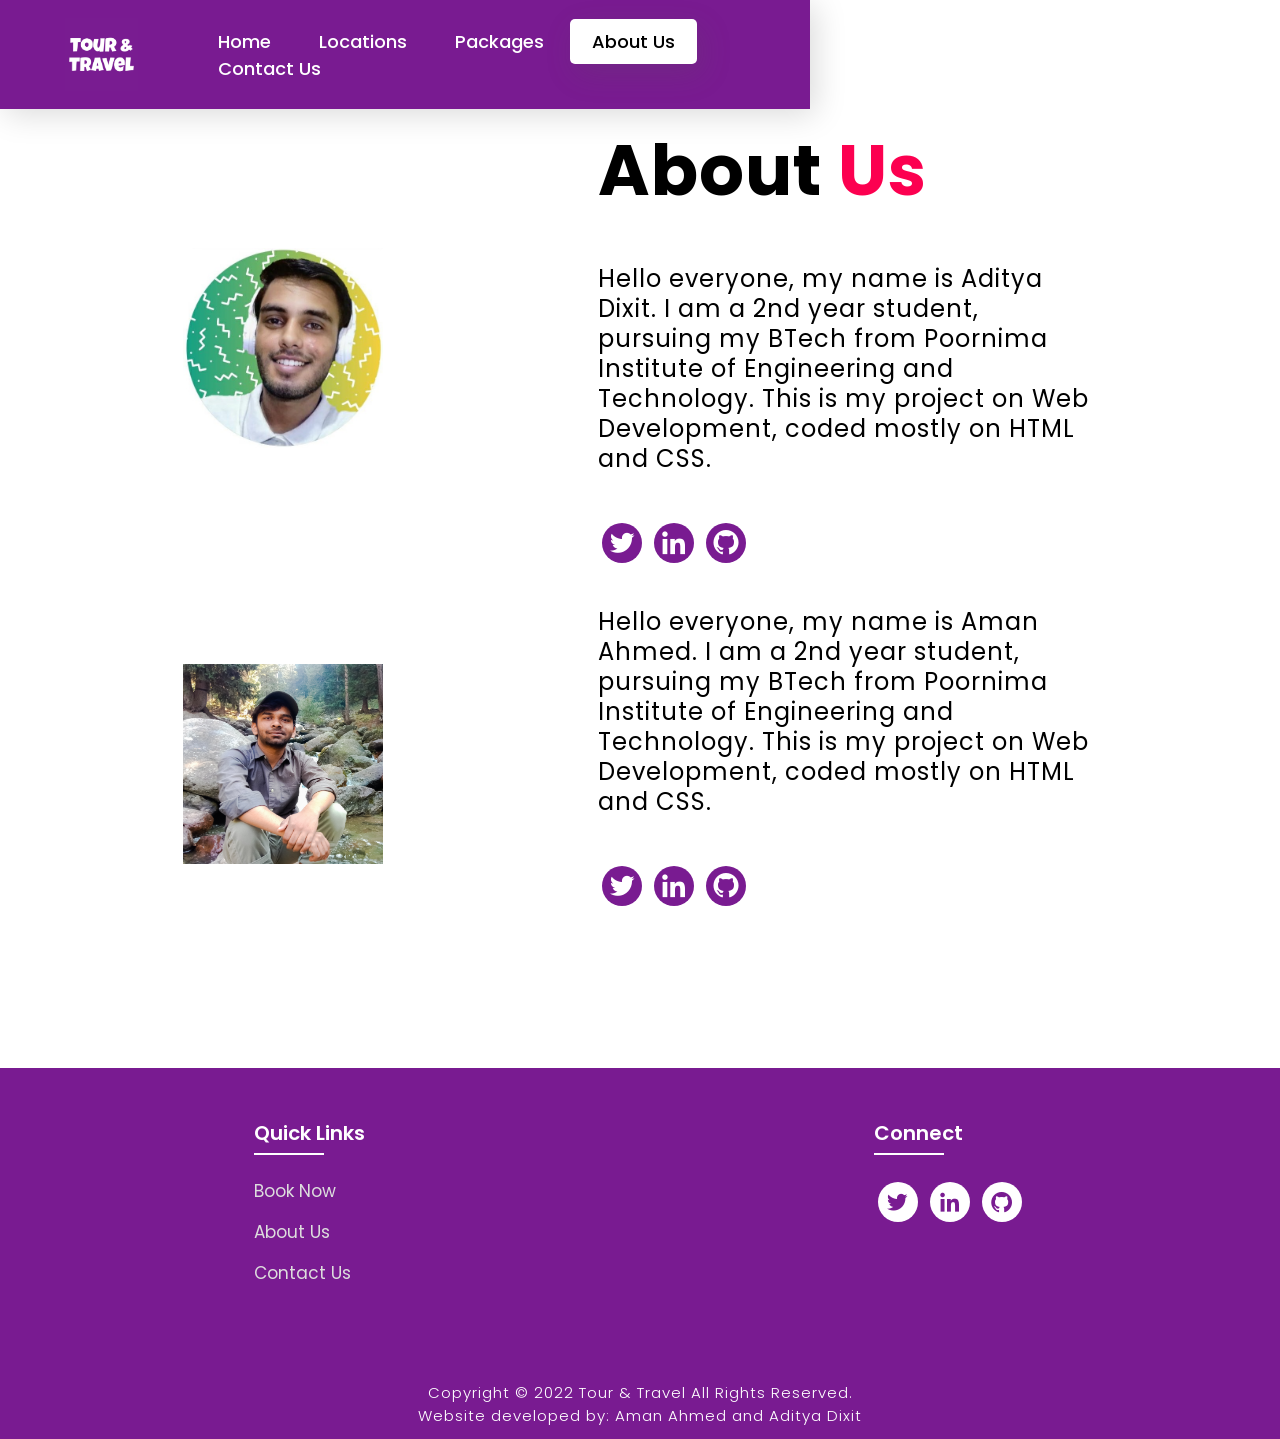
<file: about.html>
<!DOCTYPE html>
<html lang="en">
<head>
    <meta charset="UTF-8">
    <meta http-equiv="X-UA-Compatible" content="IE=edge">
    <meta name="viewport" content="width=device-width, initial-scale=1.0">
    <title>About Us</title>
    <link rel="stylesheet" type="text/css" href="style.css">
    <link rel="preconnect" href="https://fonts.googleapis.com">
    <link rel="preconnect" href="https://fonts.gstatic.com" crossorigin>
    <link href="https://fonts.googleapis.com/css2?family=Paytone+One&family=Poppins:wght@100;200;300;400;500;600;700;800;900&display=swap" rel="stylesheet">
    <link rel="stylesheet"
    href="https://unpkg.com/boxicons@latest/css/boxicons.min.css">
    
</head>
<body class="aboutbody">
        <nav>
            <img src="images/logo2.jpg" class="logo" alt="Logo" title="Tour & Travel">
            
            <ul class="navbar">
                <li>
                    <a href="./index.html">Home</a>
                    <a href="./index.html#locations">Locations</a>
                    <a href="./index.html#package">Packages</a>
                    <a href="./about.html" class="active">About Us</a>
                    <a href="./contact.html">Contact Us</a>
                </li>
            </ul>
        </nav>
        
    <section class="about">
           <div class="main">
            <img src="./images/aditya.jpg" alt="">
            <div class="abt-text">
                <h1>About <span>Us</span></h1>
                <p>Hello everyone, my name is Aditya Dixit. I am a 2nd year student, pursuing my BTech from Poornima Institute of Engineering and Technology. This is my project on Web Development, coded mostly on HTML and CSS.</p>
            

                <div class="connect-section">

                    <div class="social-icons">
                    <a href="https://www.twitter.com/AdityaD86618873" target="_blank"><i class='bx bxl-twitter' ></i></a>
                    <a href="https://www.linkedin.com/in/aditya-dixit-26a12525a/" target="_blank"><i class='bx bxl-linkedin' ></i></a>
                    <a href="https://www.github.com/Magnetrix-Hex" target="_blank"><i class='bx bxl-github'></i></a>
                        
                    </div>

                </div>
            </div>
            

           </div>

           <div class="main">
            <img src="./images/aman.jpg" alt="">
            <div class="abt-text">
               
                <p>Hello everyone, my name is Aman Ahmed. I am a 2nd year student, pursuing my BTech from Poornima Institute of Engineering and Technology. This is my project on Web Development, coded mostly on HTML and CSS.</p>

                <div class="connect-section">

                    <div class="social-icons">
                    <a href="https://www.twitter.com/oyeeeaman" target="_blank"><i class='bx bxl-twitter' ></i></a>
                    <a href="https://www.linkedin.com/in/aman-ahmed-79a34825a/" target="_blank"><i class='bx bxl-linkedin' ></i></a>
                    <a href="https://www.github.com/oyeeeaman" target="_blank"><i class='bx bxl-github'></i></a>
                        
                    </div>

                </div>
            </div>
            

           </div>
           

    </section>


    <!-- Footer -->

<!-- Footer -->

<section class="footer">
    <div class="foot">
        <div class="footer-content">
            
            <div class="footlinks">
                <h4>Quick Links</h4>
                <ul>
                    <li><a href="./register.html">Book Now</a></li>
                    <li><a href="./about.html">About Us</a></li>
                    <li><a href="./contact.html">Contact Us</a></li>
                </ul>
            </div>

            <div class="footlinks">
                <h4>Connect</h4>
                <div class="social">
                    <a href="https://www.twitter.com/AdityaD86618873" target="_blank"><i class='bx bxl-twitter' ></i></a>
                    <a href="https://www.linkedin.com/in/aman-ahmed-79a34825a/" target="_blank"><i class='bx bxl-linkedin' ></i></a>
                    <a href="https://www.github.com/Magnetrix-Hex" target="_blank"><i class='bx bxl-github'></i></a>
                </div>
            </div>
            
        </div>
    </div>

    <div class="end">
        <p>Copyright © 2022 Tour & Travel All Rights Reserved.<br>Website developed by: Aman Ahmed and Aditya Dixit</p>
    </div>
</section>

</body>
</html>
</file>
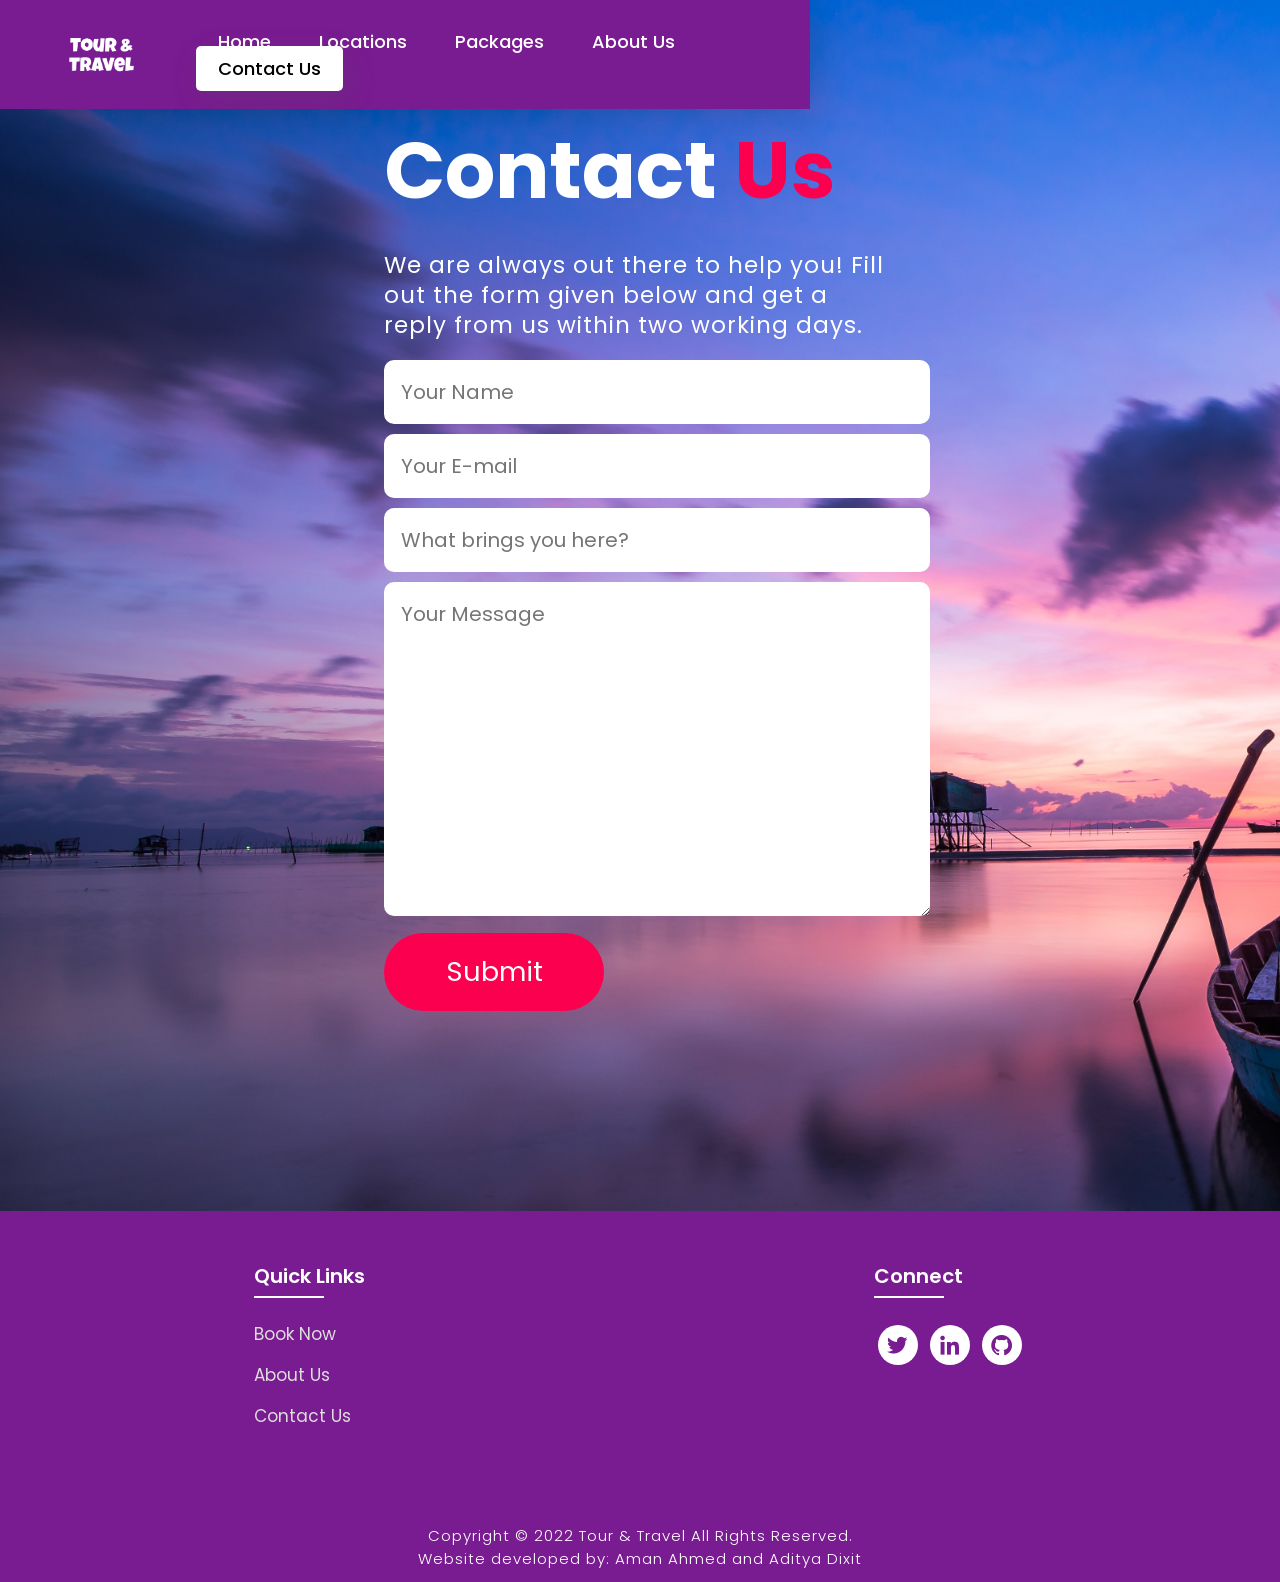
<file: contact.html>
<!DOCTYPE html>
<html lang="en">
<head>
    <meta charset="UTF-8">
    <meta http-equiv="X-UA-Compatible" content="IE=edge">
    <meta name="viewport" content="width=device-width, initial-scale=1.0">
    <title>Contact Us</title>
    <link rel="stylesheet" type="text/css" href="style.css">
    <link rel="preconnect" href="https://fonts.googleapis.com">
    <link rel="preconnect" href="https://fonts.gstatic.com" crossorigin>
    <link href="https://fonts.googleapis.com/css2?family=Paytone+One&family=Poppins:wght@100;200;300;400;500;600;700;800;900&display=swap" rel="stylesheet">   
    <link rel="stylesheet"
    href="https://unpkg.com/boxicons@latest/css/boxicons.min.css">
    
</head>

<body class="contactbody">
           <nav>
            <img src="images/logo2.jpg" class="logo" alt="Logo" title="Tour & Travel">

            <ul class="navbar">
                <li>
                    <a href="./index.html">Home</a>
                    <a href="./index.html#locations">Locations</a>
                    <a href="./index.html#package">Packages</a>
                    <a href="./about.html">About Us</a>
                    <a href="./contact.html" class="active">Contact Us</a>
                </li>
            </ul>
        </nav>

        <section class="contact">
            <div class="contact-form">
                <h1>Contact <span>Us</span></h1>
                <p>We are always out there to help you! Fill out the form given below and get a reply from us within two working days.</p>
            <form action="">
                <input type="text" name="myname" placeholder="Your Name" required>
                <input type="email" name="email" placeholder="Your E-mail" required>
                <input type="text" name="subject" placeholder="What brings you here?" required>
                <textarea name="message" cols="30" rows="10" placeholder="Your Message" required></textarea>
                <input type="submit" value="Submit" class="submit-btn">
            </form>
            </div>
            
        </section>

<!-- Footer -->

<section class="footer">
    <div class="foot">
        <div class="footer-content">
            
            <div class="footlinks">
                <h4>Quick Links</h4>
                <ul>
                    <li><a href="./register.html">Book Now</a></li>
                    <li><a href="./about.html">About Us</a></li>
                    <li><a href="./contact.html">Contact Us</a></li>
                </ul>
            </div>

            <div class="footlinks">
                <h4>Connect</h4>
                <div class="social">
                    <a href="https://www.twitter.com/oyeeeaman" target="_blank"><i class='bx bxl-twitter' ></i></a>
                    <a href="https://www.linkedin.com/in/aman-ahmed-79a34825a/" target="_blank"><i class='bx bxl-linkedin' ></i></a>
                    <a href="https://www.github.com/oyeeeaman" target="_blank"><i class='bx bxl-github'></i></a>
                </div>
            </div>
            
        </div>
    </div>

    <div class="end">
        <p>Copyright © 2022 Tour & Travel All Rights Reserved.<br>Website developed by: Aman Ahmed and Aditya Dixit</p>
    </div>
</section>

</body>
</html>
</file>
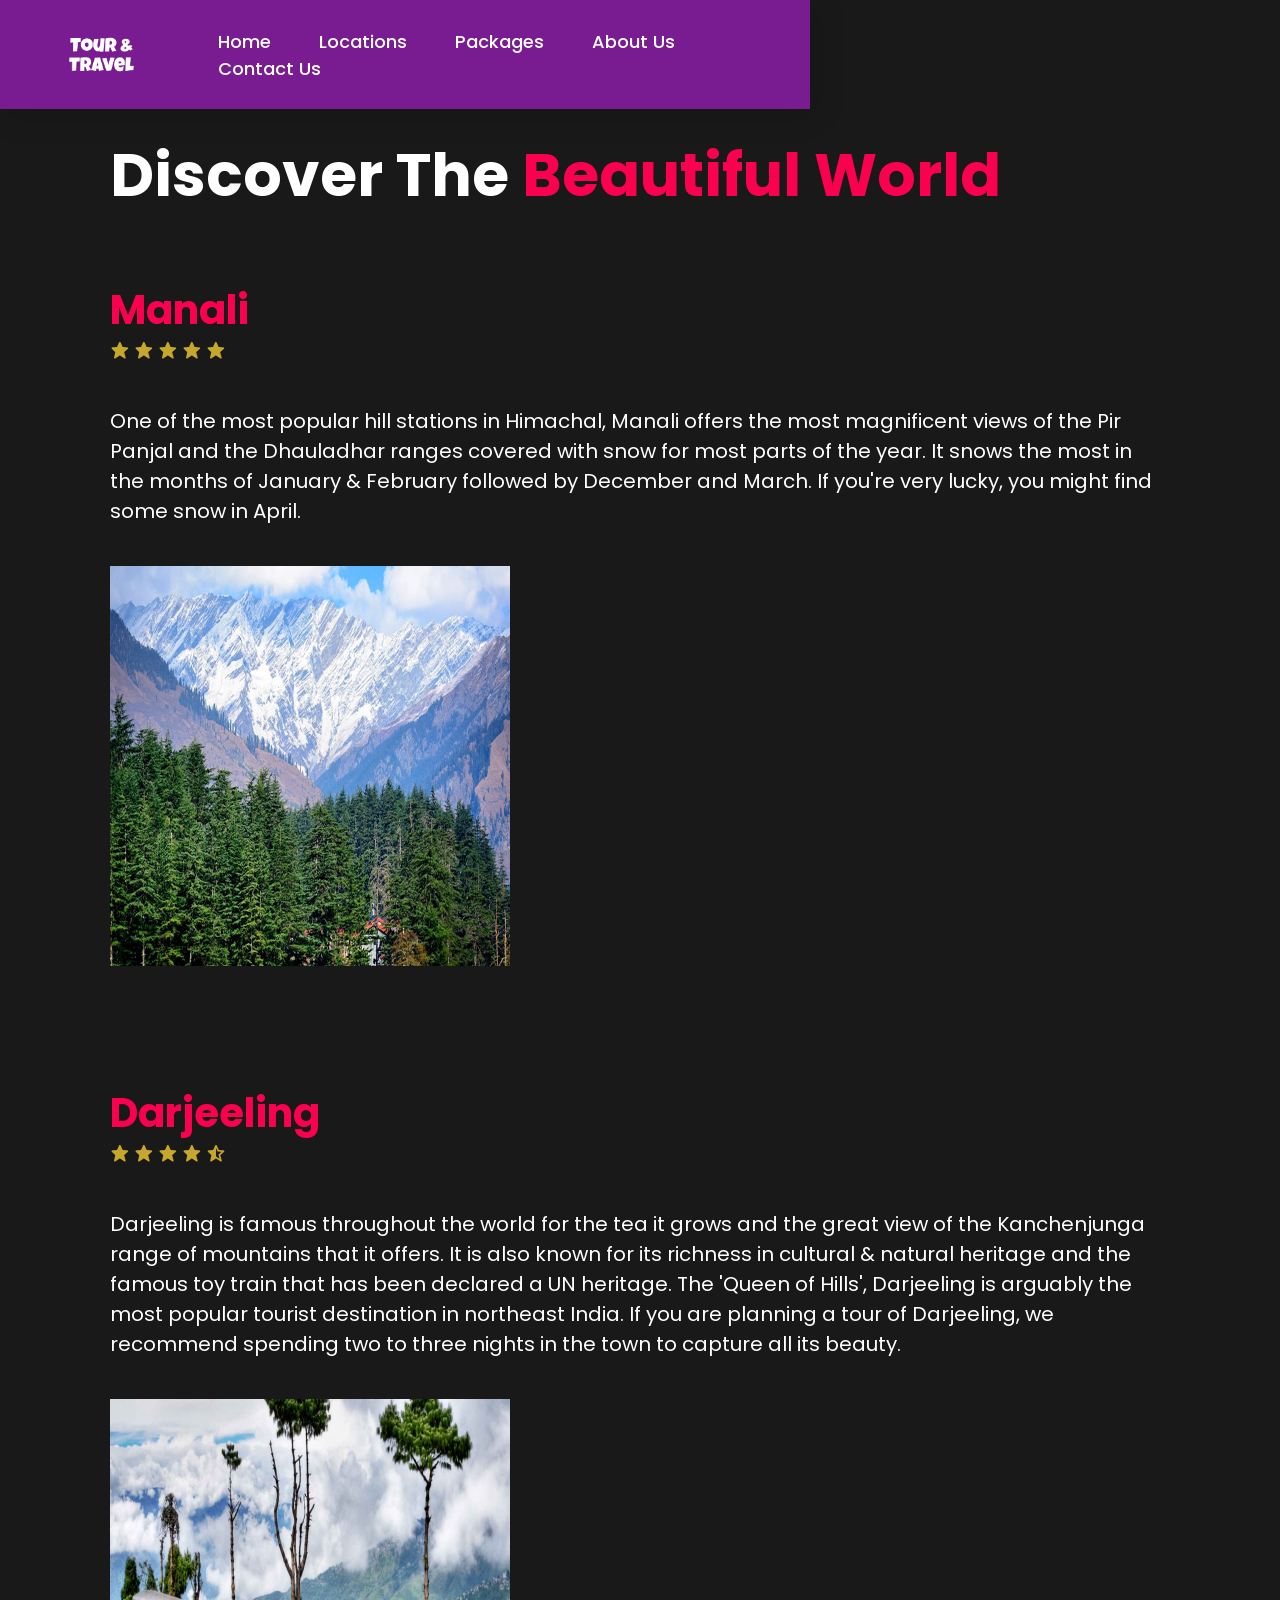
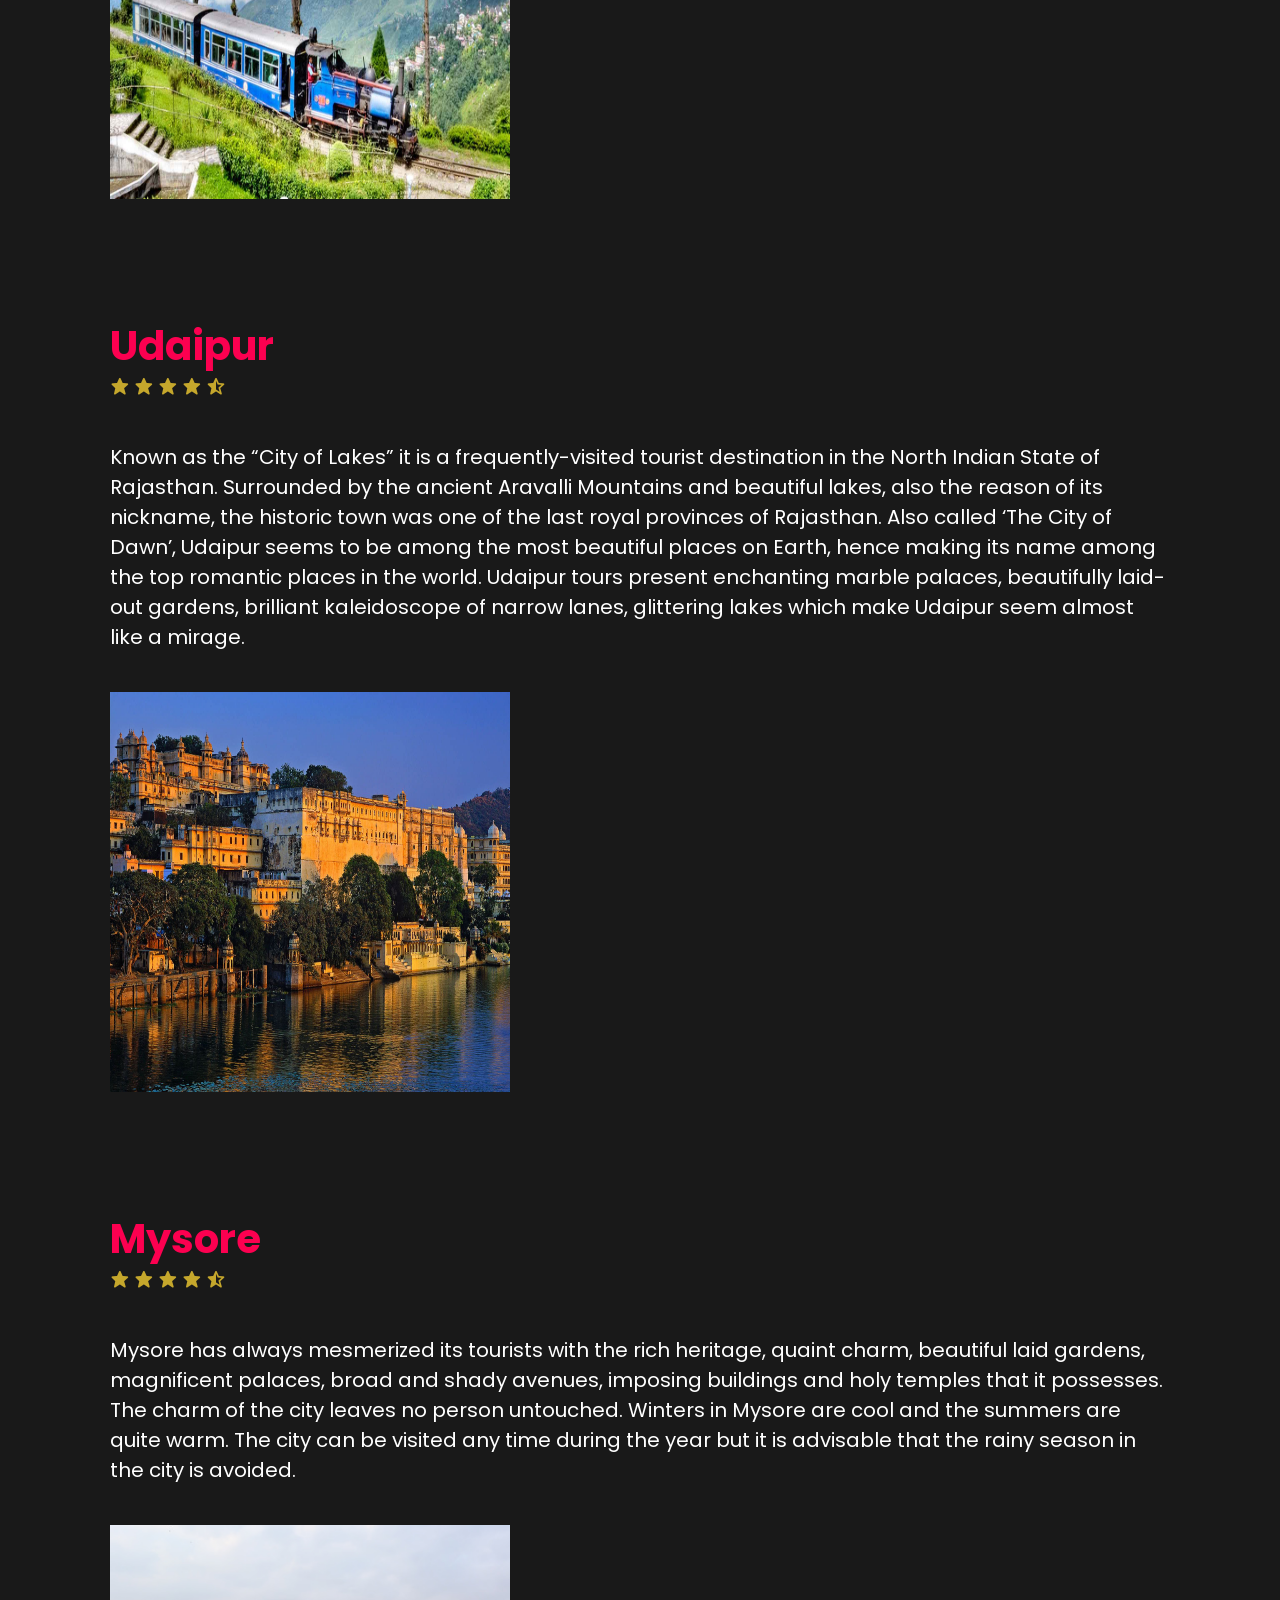
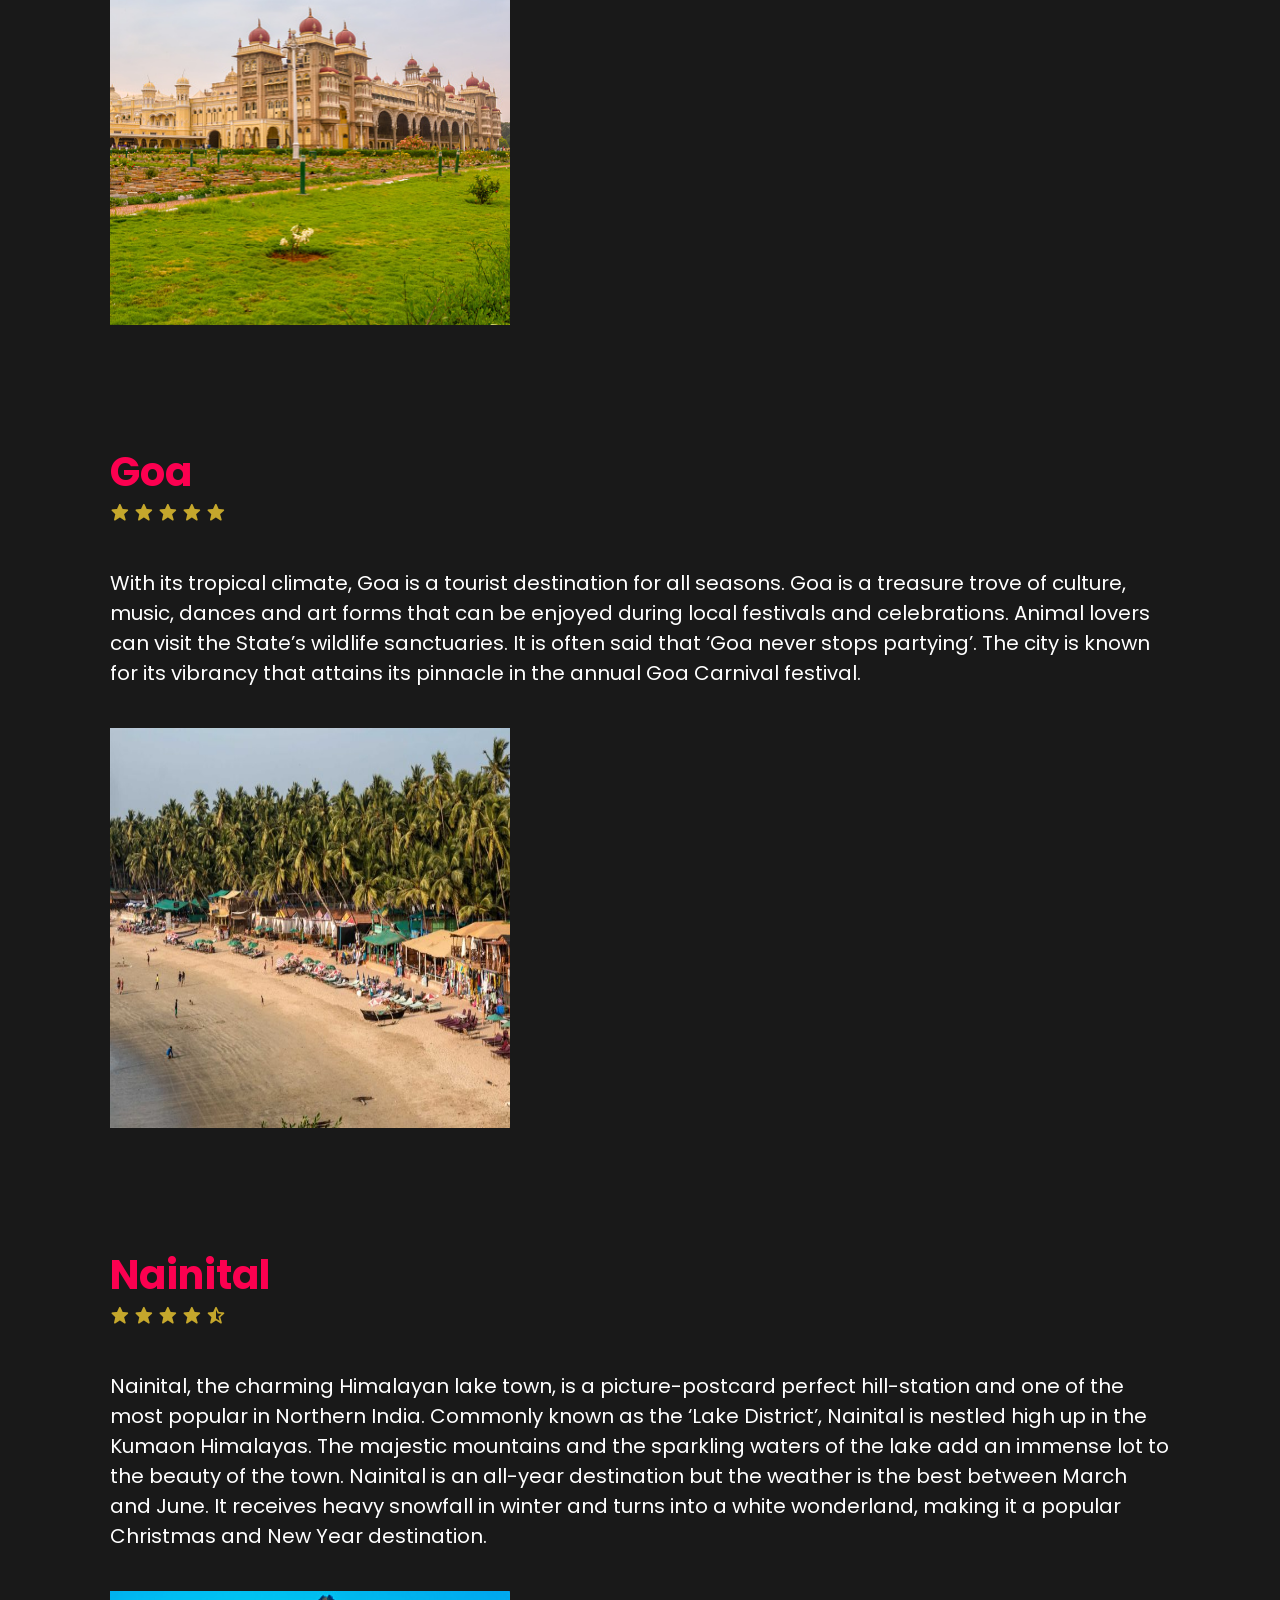
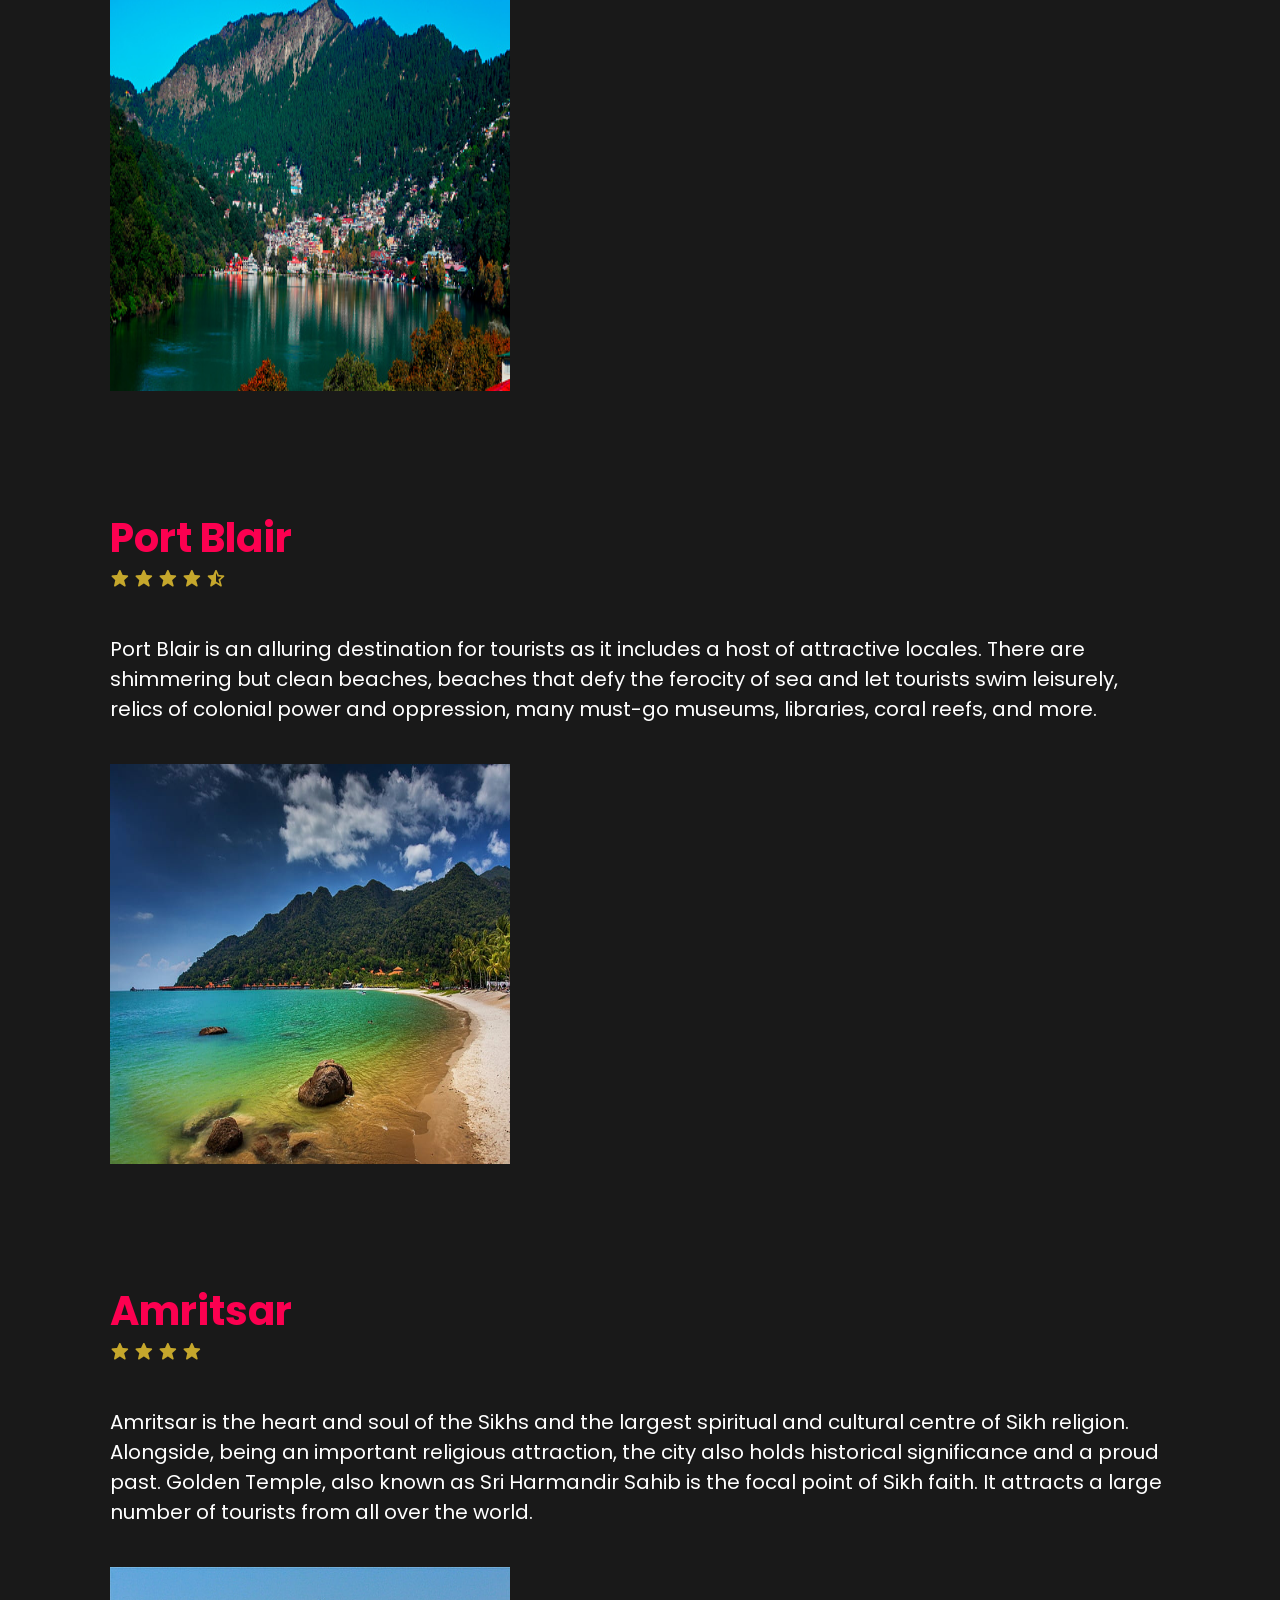
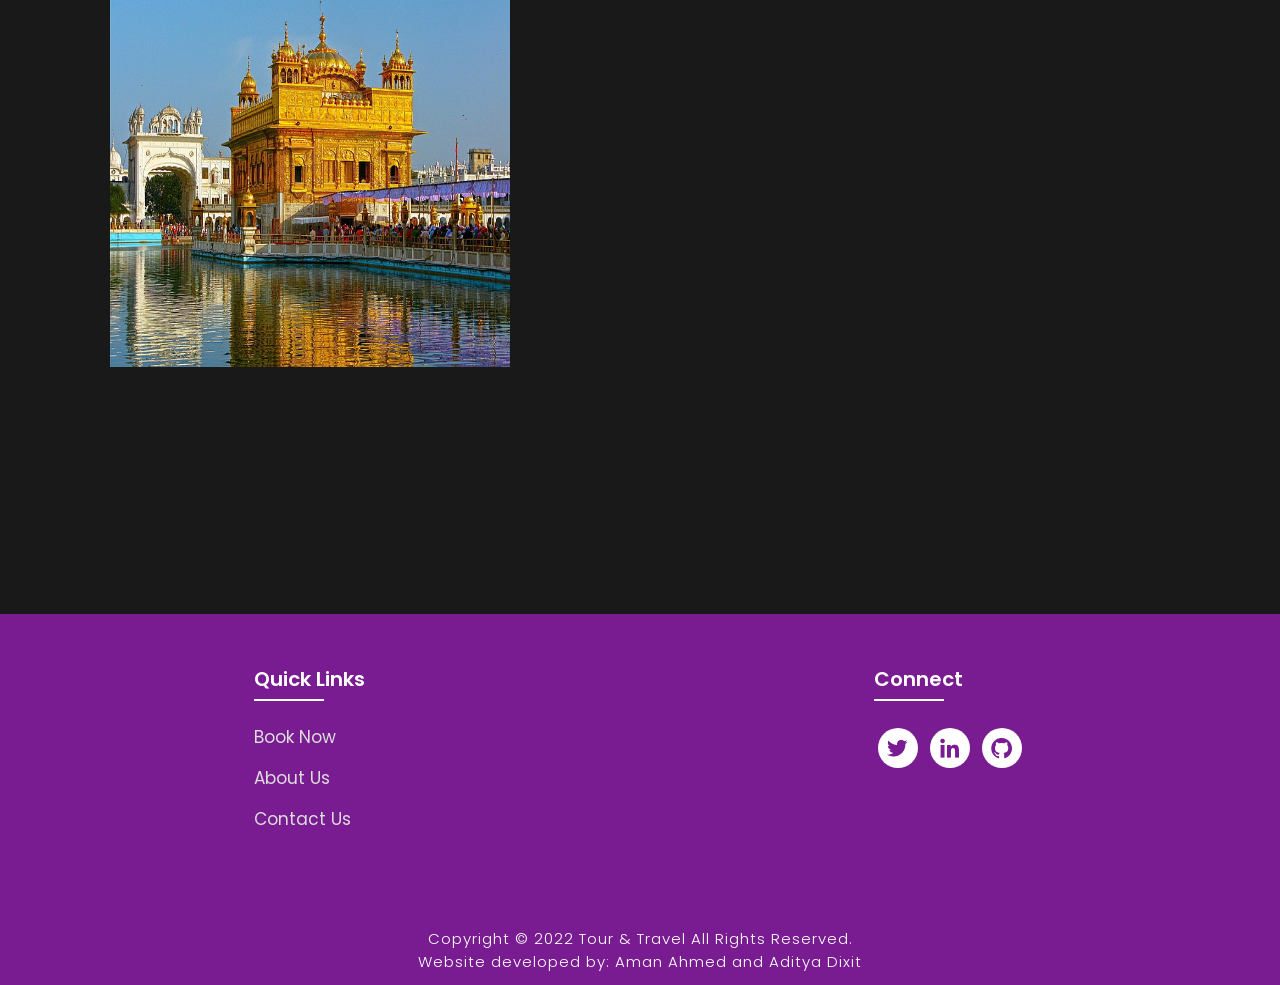
<file: locations.html>
<!DOCTYPE html>
<html lang="en">
<head>
    <meta charset="UTF-8">
    <meta http-equiv="X-UA-Compatible" content="IE=edge">
    <meta name="viewport" content="width=device-width, initial-scale=1.0">
    <title>Travel Destinations</title>
    <link rel="stylesheet" type="text/css" href="style.css">
    <link rel="preconnect" href="https://fonts.googleapis.com">
    <link rel="preconnect" href="https://fonts.gstatic.com" crossorigin>
    <link href="https://fonts.googleapis.com/css2?family=Paytone+One&family=Poppins:wght@100;200;300;400;500;600;700;800;900&display=swap" rel="stylesheet">
    <link rel="stylesheet"
    href="https://unpkg.com/boxicons@latest/css/boxicons.min.css">
</head>
<body class="location-body">
    <nav>
        <img src="images/logo2.jpg" class="logo" alt="Logo" title="Tour & Travel">

        <ul class="navbar">
            <li>
                <a href="./index.html">Home</a>
                <a href="./index.html#locations">Locations</a>
                <a href="./index.html#package">Packages</a>
                <a href="./about.html">About Us</a>
                <a href="./contact.html">Contact Us</a>
            </li>
        </ul>
    </nav>
<section class="location-section">
    <div class="location-heading">
        <h1>Discover The <span>Beautiful World</span></h1>
    </div>
 <div class="location-detail" id="manali">
    <h1>Manali</h1>
    <div class="stars">
        <a href="#"><i class='bx bxs-star'></i></a>
        <a href="#"><i class='bx bxs-star'></i></a>
        <a href="#"><i class='bx bxs-star'></i></a>
        <a href="#"><i class='bx bxs-star'></i></a>
        <a href="#"><i class='bx bxs-star'></i></a>
    </div>
    <p>One of the most popular hill stations in Himachal, Manali offers the most magnificent views of the Pir Panjal and the Dhauladhar ranges covered with snow for most parts of the year. It snows the most in the months of January & February followed by December and March. If you're very lucky, you might find some snow in April.</p>
    <div class="location-img">
        <img src="images/manali.jpg" alt="">
    </div>
 </div>

 <div class="location-detail" id="darjeeling">
    <h1>Darjeeling</h1>
    <div class="stars">
        <a href="#"><i class='bx bxs-star'></i></a>
        <a href="#"><i class='bx bxs-star'></i></a>
        <a href="#"><i class='bx bxs-star'></i></a>
        <a href="#"><i class='bx bxs-star'></i></a>
        <a href="#"><i class='bx bxs-star-half'></i></a>
    </div>
    <p>Darjeeling is famous throughout the world for the tea it grows and the great view of the Kanchenjunga range of mountains that it offers. It is also known for its richness in cultural & natural heritage and the famous toy train that has been declared a UN heritage. The 'Queen of Hills', Darjeeling is arguably the most popular tourist destination in northeast India. If you are planning a tour of Darjeeling, we recommend spending two to three nights in the town to capture all its beauty. </p>
    <div class="location-img">
        <img src="images/darjeeling.jpg" alt="">
    </div>
 </div>

 <div class="location-detail" id="udaipur">
    <h1>Udaipur</h1>
    <div class="stars">
        <a href="#"><i class='bx bxs-star'></i></a>
        <a href="#"><i class='bx bxs-star'></i></a>
        <a href="#"><i class='bx bxs-star'></i></a>
        <a href="#"><i class='bx bxs-star'></i></a>
        <a href="#"><i class='bx bxs-star-half'></i></a>
    </div>
    <p>Known as the “City of Lakes” it is a frequently-visited tourist destination in the North Indian State of Rajasthan. Surrounded by the ancient Aravalli Mountains and beautiful lakes, also the reason of its nickname, the historic town was one of the last royal provinces of Rajasthan. Also called ‘The City of Dawn’, Udaipur seems to be among the most beautiful places on Earth, hence making its name among the top romantic places in the world. Udaipur tours present enchanting marble palaces, beautifully laid-out gardens, brilliant kaleidoscope of narrow lanes, glittering lakes which make Udaipur seem almost like a mirage.</p>
    <div class="location-img">
        <img src="images/udaipur.jpg" alt="">
    </div>
 </div>

 <div class="location-detail" id="mysore">
    <h1>Mysore</h1>
    <div class="stars">
        <a href="#"><i class='bx bxs-star'></i></a>
        <a href="#"><i class='bx bxs-star'></i></a>
        <a href="#"><i class='bx bxs-star'></i></a>
        <a href="#"><i class='bx bxs-star'></i></a>
        <a href="#"><i class='bx bxs-star-half'></i></a>
    </div>
    <p>Mysore has always mesmerized its tourists with the rich heritage, quaint charm, beautiful laid gardens, magnificent palaces, broad and shady avenues, imposing buildings and holy temples that it possesses. The charm of the city leaves no person untouched. Winters in Mysore are cool and the summers are quite warm. The city can be visited any time during the year but it is advisable that the rainy season in the city is avoided.</p>
    <div class="location-img">
        <img src="images/mysore1.jpg" alt="">
    </div>
 </div>

 <div class="location-detail" id="goa">
    <h1>Goa</h1>
    <div class="stars">
        <a href="#"><i class='bx bxs-star'></i></a>
        <a href="#"><i class='bx bxs-star'></i></a>
        <a href="#"><i class='bx bxs-star'></i></a>
        <a href="#"><i class='bx bxs-star'></i></a>
        <a href="#"><i class='bx bxs-star'></i></a>
    </div>
    <p>With its tropical climate, Goa is a tourist destination for all seasons. Goa is a treasure trove of culture, music, dances and art forms that can be enjoyed during local festivals and celebrations. Animal lovers can visit the State’s wildlife sanctuaries. It is often said that ‘Goa never stops partying’. The city is known for its vibrancy that attains its pinnacle in the annual Goa Carnival festival.</p>
    <div class="location-img">
        <img src="images/goa.jpg" alt="">
    </div>
 </div>

 <div class="location-detail" id="nainital">
    <h1>Nainital</h1>
    <div class="stars">
        <a href="#"><i class='bx bxs-star'></i></a>
        <a href="#"><i class='bx bxs-star'></i></a>
        <a href="#"><i class='bx bxs-star'></i></a>
        <a href="#"><i class='bx bxs-star'></i></a>
        <a href="#"><i class='bx bxs-star-half'></i></a>
    </div>
    <p>Nainital, the charming Himalayan lake town, is a picture-postcard perfect hill-station and one of the most popular in Northern India. Commonly known as the ‘Lake District’, Nainital is nestled high up in the Kumaon Himalayas. The majestic mountains and the sparkling waters of the lake add an immense lot to the beauty of the town. Nainital is an all-year destination but the weather is the best between March and June. It receives heavy snowfall in winter and turns into a white wonderland, making it a popular Christmas and New Year destination.</p>
    <div class="location-img">
        <img src="images/nainital.jpg" alt="">
    </div>
 </div>

 <div class="location-detail" id="port-blair">
    <h1>Port Blair</h1>
    <div class="stars">
        <a href="#"><i class='bx bxs-star'></i></a>
        <a href="#"><i class='bx bxs-star'></i></a>
        <a href="#"><i class='bx bxs-star'></i></a>
        <a href="#"><i class='bx bxs-star'></i></a>
        <a href="#"><i class='bx bxs-star-half'></i></a>
    </div>
    <p>Port Blair is an alluring destination for tourists as it includes a host of attractive locales. There are shimmering but clean beaches, beaches that defy the ferocity of sea and let tourists swim leisurely, relics of colonial power and oppression, many must-go museums, libraries, coral reefs, and more.</p>
    <div class="location-img">
        <img src="images/andaman.jpg" alt="">
    </div>
 </div>

 <div class="location-detail" id="amritsar">
    <h1>Amritsar</h1>
    <div class="stars">
        <a href="#"><i class='bx bxs-star'></i></a>
        <a href="#"><i class='bx bxs-star'></i></a>
        <a href="#"><i class='bx bxs-star'></i></a>
        <a href="#"><i class='bx bxs-star'></i></a>
    </div>
    <p>Amritsar is the heart and soul of the Sikhs and the largest spiritual and cultural centre of Sikh religion. Alongside, being an important religious attraction, the city also holds historical significance and a proud past. Golden Temple, also known as Sri Harmandir Sahib is the focal point of Sikh faith. It attracts a large number of tourists from all over the world.</p>
    <div class="location-img">
        <img src="images/amritsar.jpg" alt="">
    </div>
 </div>
    </section>
    <!-- Footer -->

<section class="footer">
    <div class="foot">
        <div class="footer-content">
            
            <div class="footlinks">
                <h4>Quick Links</h4>
                <ul>
                    <li><a href="./register.html">Book Now</a></li>
                    <li><a href="./about.html">About Us</a></li>
                    <li><a href="./contact.html">Contact Us</a></li>
                </ul>
            </div>

            <div class="footlinks">
                <h4>Connect</h4>
                <div class="social">
                    <a href="https://www.twitter.com/oyeeeaman" target="_blank"><i class='bx bxl-twitter' ></i></a>
                    <a href="https://www.linkedin.com/in/aman-ahmed-79a34825a/" target="_blank"><i class='bx bxl-linkedin' ></i></a>
                    <a href="https://www.github.com/oyeeeaman" target="_blank"><i class='bx bxl-github'></i></a>
                </div>
            </div>
            
        </div>
    </div>

    <div class="end">
        <p>Copyright © 2022 Tour & Travel All Rights Reserved.<br>Website developed by: Aman Ahmed and Aditya Dixit</p>
    </div>
</section>

</body>
</html>
</file>
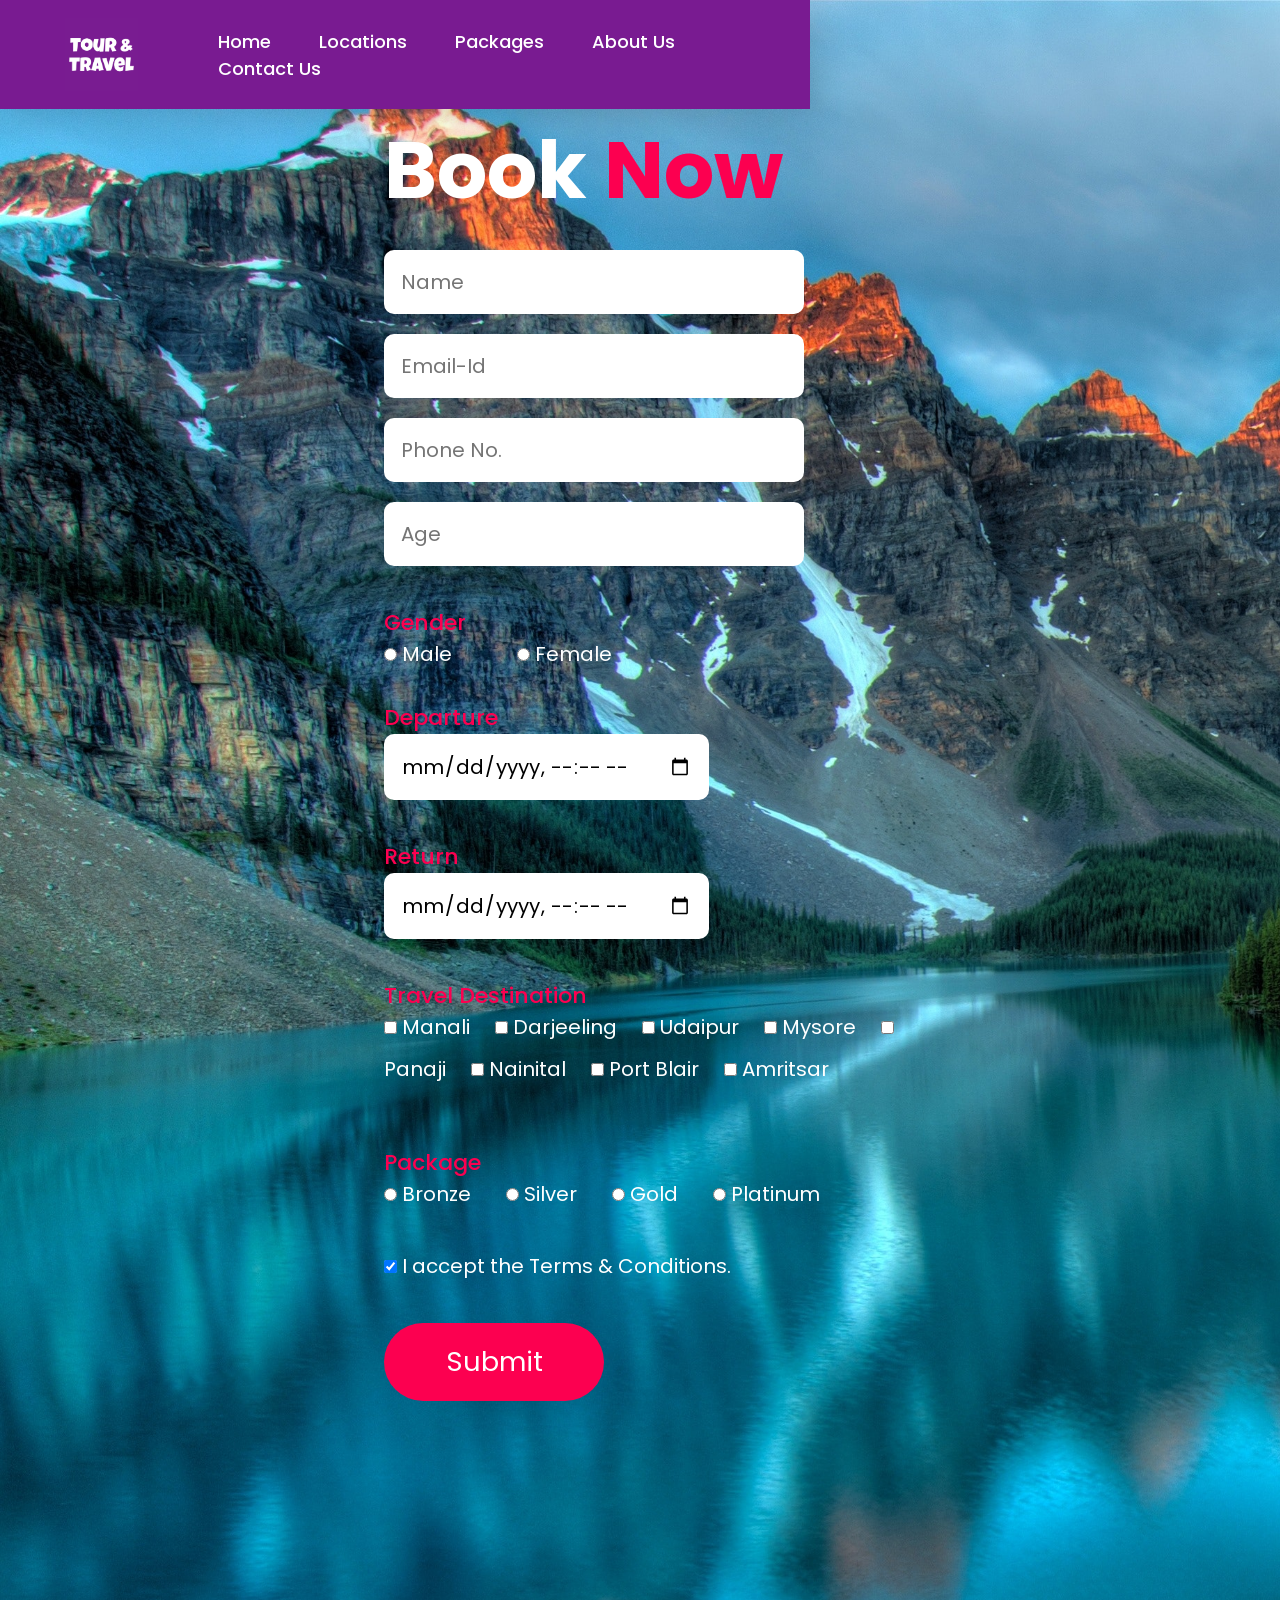
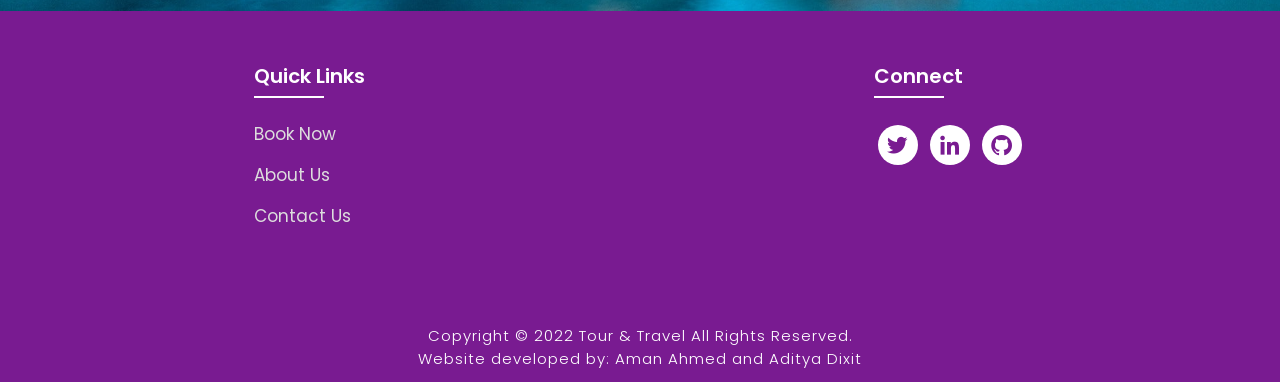
<file: register.html>
<!DOCTYPE html>
<html lang="en">
<head>
    <meta charset="UTF-8">
    <meta http-equiv="X-UA-Compatible" content="IE=edge">
    <meta name="viewport" content="width=device-width, initial-scale=1.0">
    <title>Register Here</title>
    <link rel="stylesheet" type="text/css" href="style.css">
    <link rel="preconnect" href="https://fonts.googleapis.com">
    <link rel="preconnect" href="https://fonts.gstatic.com" crossorigin>
    <link href="https://fonts.googleapis.com/css2?family=Paytone+One&family=Poppins:wght@100;200;300;400;500;600;700;800;900&display=swap" rel="stylesheet">
    <link rel="stylesheet"
    href="https://unpkg.com/boxicons@latest/css/boxicons.min.css">
</head>
<body class="register-body">

    <nav>
        <img src="images/logo2.jpg" class="logo" alt="Logo" title="Tour & Travel">

        <ul class="navbar">
            <li>
                <a href="./index.html">Home</a>
                <a href="./index.html#locations">Locations</a>
                <a href="./index.html#package">Packages</a>
                <a href="./about.html">About Us</a>
                <a href="./contact.html">Contact Us</a>
            </li>
        </ul>
    </nav>

    <section class="registration">
        <div class="register-form">
            <h1>Book <span>Now</span></h1>
            <form action="">

            <input type="text" name="myname1" placeholder="Name" id="name" required>
            <input type="email" name="myemail" placeholder="Email-Id" id="" required>
            <input type="tel" name="myphone" placeholder="Phone No." id="" required>
            <input type="number" name="myage" placeholder="Age" id="" required>
            <h4>Gender</h4>
            <input type="radio" name="mygender" id="gender" required> Male &nbsp; &nbsp; &nbsp; &nbsp; &nbsp; &nbsp; 
            <input type="radio" name="mygender" id="gender"> Female
            <h4>Departure</h4>
            <input type="datetime-local" name="departuredate" id="" required>
            <h4>Return</h4>
            <input type="datetime-local" name="returndate" id="" required>
            <h4>Travel Destination</h4>
            <input type="checkbox" name="td" id=""> Manali &nbsp; &nbsp;
            <input type="checkbox" name="td" id=""> Darjeeling &nbsp; &nbsp;
            <input type="checkbox" name="td" id=""> Udaipur &nbsp; &nbsp;
            <input type="checkbox" name="td" id=""> Mysore &nbsp; &nbsp; 
            <input type="checkbox" name="td" id=""> Panaji &nbsp; &nbsp; 
            <input type="checkbox" name="td" id=""> Nainital &nbsp; &nbsp;
            <input type="checkbox" name="td" id=""> Port Blair &nbsp; &nbsp;
            <input type="checkbox" name="td" id=""> Amritsar &nbsp; &nbsp;
            <br> <br>
            <h4>Package</h4>
            <input type="radio" name="locations" id="loc1" required> Bronze &nbsp; &nbsp; &nbsp;
            <input type="radio" name="locations" id="loc1"> Silver &nbsp; &nbsp; &nbsp;
            <input type="radio" name="locations" id="loc1"> Gold &nbsp; &nbsp; &nbsp;
            <input type="radio" name="locations" id="loc1"> Platinum &nbsp; &nbsp; &nbsp;
            <br> <br> 
            <input type="checkbox" name="t&c" id="" checked required> I accept the Terms & Conditions.
            <br> <br> 
            <input type="submit" value="Submit" class="submitbtn">

        </form>
        </div>
    </section>

<!-- Footer -->

<section class="footer">
    <div class="foot">
        <div class="footer-content">
            
            <div class="footlinks">
                <h4>Quick Links</h4>
                <ul>
                    <li><a href="./register.html">Book Now</a></li>
                    <li><a href="./about.html">About Us</a></li>
                    <li><a href="./contact.html">Contact Us</a></li>
                </ul>
            </div>

            <div class="footlinks">
                <h4>Connect</h4>
                <div class="social">
                    <a href="https://www.twitter.com/oyeeeaman" target="_blank"><i class='bx bxl-twitter' ></i></a>
                    <a href="https://www.linkedin.com/in/aman-ahmed-79a34825a/" target="_blank"><i class='bx bxl-linkedin' ></i></a>
                    <a href="https://www.github.com/oyeeeaman" target="_blank"><i class='bx bxl-github'></i></a>
                </div>
            </div>
            
        </div>
    </div>

    <div class="end">
        <p>Copyright © 2022 Tour & Travel All Rights Reserved.<br>Website developed by: Aman Ahmed and Aditya Dixit</p>
    </div>
</section>

</body>
</html>
</file>
<file: style.css>
*{
    padding:0;
    margin:0;
    box-sizing:border;
    font-family:'Poppins',sans-serif;
    text-decoration: none;
    list-style: none;
    scroll-behavior: smooth;
}

/* Home page */

.banner{
    width:100%;
    height: 100vh;
    overflow: hidden;
    display: flex;
    justify-content: center;
    align-items: center;
}

.banner video{
    position: absolute;
    top: 0;
    left: 0;
    object-fit: cover;
    width: 100%;
    height: 100%;
    pointer-events: none;
}

.content{
    position: relative;
    z-index: 1;
    width: 100%;
    height: 100vh;
    background-image: linear-gradient(rgba(1, 0, 5, 0.3),rgba(4, 1, 17, 0.3));



}

nav{
    width: auto;
    position: fixed;
    background-color: rgb(121, 27, 145);
    box-shadow: 5px 5px 30px rgba(0, 0, 0, 15%);
    display: flex;
    align-items: center;
    justify-content: space-between;
}

nav .logo{
    width: 73px;
    margin: 2vh;
    margin-left: 8%;
}

nav ul li{
    list-style: none;
    display: inline-block;
    margin-left: 40px;
}

.navbar{
    display: flexbox;
    margin-right: 3vh;
}

.navbar a{
    color: white;
    font-size: 18px;
    padding: 10px 22px;
    border-radius: 4px;
    font-weight: 500;   
    text-decoration: none;
    transition: ease 0.40s;
}

.navbar a:hover,.navbar a.active{
    background: white;
    color: black;
    box-shadow: 5px 10px 30px rgb(85 85 85 / 20%);
    border-radius: 5px;
    
}

nav ul li a{
    text-decoration: none;
    color: rgb(255, 255, 255);
    font-size: 17px;
}

.title{
    text-decoration: none;
    /* display: inline-block; */
    font-size: 4vh;
    color: rgb(255, 255, 255);
    padding: 14px 17px;
    margin-top: 32vh;
    text-align: center;
    vertical-align: center;
}

.title h1{
    font-size: 10vh;
    text-shadow: 2px black;
    transition: ease 0.3s;
}

.title h1:hover{
    color:transparent;
    -webkit-text-stroke: 1px white;
    
}

.button{
    display: inline-block;
    margin-top:5vh;
    font-size: 25px;
    padding: 10px 30px;
    color: rgb(121, 27, 145);
    /* background-color:rgb(164, 44, 44); */
    background-color: white;
    border-radius: 20px;
    text-decoration: none;
    transition: ease 0.30s;
}

.button:hover{
    transform: scale(1.1);
    color: white;
    background-color: rgb(121, 27, 145);
    /* border: 2px solid rgb(42, 37, 68); */
    box-shadow: 5px 10px 30px rgba(0, 0, 0, 0.4);
    padding: 10px 30px;
}

/* Services */

.text h2{
    font-size: 40px;
    font-weight: 650;
    margin-top: 40px;
    margin-bottom: 10px;
    line-height: 2;
    text-align: center;
}

.rowitems{
    display: grid;
    grid-template-columns: repeat(auto-fit,minmax(100px,auto));
    gap: 25px;
    align-items: center;
    text-align: center;
    margin-top: 20px;
    margin-left: 30px ;
    margin-right: 30px;
    margin-bottom:10px ;
}

.container-box{
    border: 1px solid #d3d3d3;
    border-radius: 5px;
    padding: 50px 10px;
    transition: all 0.7s ease 0s;
    cursor: pointer;
}

.container-image img{
    height: 100px;
    width: 100px;
    padding: 10px;
    margin-bottom: 15px;
}

.container-box h4{
    font-size: 20px;
    margin-bottom: 5px;
    font-weight: 550;
}

.container-box p{
    font-size: 16px;
    color: #808080;
}

.container-box:hover{
    transform: translateX(3px);
    box-shadow: 5px 20px 50px rgba(78, 78, 78, 0.1);
    border: 1px solid transparent;
    border-radius: 0px;
}

/* Packages */

.package-title{
    text-align: center;
}

.package-title h2{
    font-size: 40px;
    font-weight: 650;
    margin-top: 60px;
    margin-bottom: 10px;
    line-height: 2;
}

.package-content{
    display: flex;
    justify-content: space-around;
    flex-wrap: wrap;
}

.image{
    position: relative;
    transition: all 0.3s cubic-bezier(0.445,0.05,0.55,0.95);
    cursor: pointer;
    filter: brightness(95%);
}

.image img{
    width: 100%;
    height: 500px;
    border-radius: 30px;
}

.image h3{
    color: white;
    position: absolute;
    font-size: 30px;
    font-weight: 600;
    text-align: center;
    top: 10px;
    right: 20px;
}

.dest-content{
    display: flex;
    flex-wrap: wrap;
    justify-content: space-between;
    align-items: center;
    padding-top: 15px;
    margin-bottom: 50px;
}

.location h4{
    font-size: 25px;
    letter-spacing: 1px;
    font-weight: 600;
    margin-bottom: 2px;
}

.pac-details li{
    font-size: 19px;
    color: #4c4c4c;
    margin-left: 15px;
    margin-bottom: 2px;
    list-style-type: disc;
}

.image:hover{
    filter: brightness(120%);
    transform: scale(1.03);
}

/* Locations */

.location-content{
    display: flex;
    justify-content: space-around;
    flex-wrap: wrap;
    /* width: 300px; */
}

.col-content{
    position: relative;
    filter:brightness(95%);
    transition: all 0.3s cubic-bezier(0.445,0.05,0.55,0.95);

}

.col-content img{
    margin-bottom: 40px;
    height: 500px;
    border-radius: 27px;
    width: 330px;   
}

.col-content h5{
    position: absolute;
    font-size: 25px;
    color: white;
    font-weight: 500;
    left: 20px;
    bottom: 105px;
    cursor: pointer;
}

.col-content p{
    position: absolute;
    font-size: 20px;
    color: white;
    left: 20px;
    bottom: 80px;
    cursor: pointer;
}

.col-content:hover{
    filter: brightness(120%);
    transform: scale(1.03);
    cursor: pointer;
}

/* Newsletter */

.newsletter{
    display: flex;
    flex-wrap: wrap;
    align-items: center;
    justify-content: space-around;
}

.newstext h2{
    margin-top: 100px;
    font-size: 38px;
}

.newstext p{
    font-size: 20px;
    color: #4c4c4c;
}

.newsletter form{
    margin-top: 100px;
    width: 100%;
    position: relative;
}

.newsletter form input:first-child{
    display: inline-block;
    width: 300px;
    font-size: 17px;
    outline: none;
    border: none;
    border-radius: 20px;
    padding: 20px 150px 20px 30px;
    box-shadow: 5px 10px 30px rgb(85 85 85 / 20%);
}

.newsletter form input:last-child{
    display: inline-block;
    position: absolute;
    outline: none;
    border: 2px solid transparent;
    border-radius: 20px;
    color: white;
    background-color: rgb(121, 27, 145);
    padding: 14px 30px;
    cursor: pointer;
    font-size: 17px;
    font-weight: 450;
    top: 6px;
    right: 6px;
    transition: ease 0.30s;
}

.newsletter form input:last-child:hover{
    border: 2px solid rgb(121, 27, 145);
    background-color: white;
    color: rgb(121, 27, 145);
}


/* Footer */

.footer{
    margin-top: 80px;
    background-color: rgb(121, 27, 145);
}

.foot{
    padding: 20px 0;
}

.footer-content{
    display: flex;
    flex-wrap: wrap;
    justify-content: space-around;
    
}

.footlinks h4{
    margin-top: 30px;
    font-size: 20px;
    font-weight: 600;
    color: white;
    margin-bottom: 30px;
    position: relative;
}


.footlinks h4::before{
    content: "";
    position: absolute;
    height: 2px;
    width: 70px;
    left: 0;
    bottom: -7px;
    background: white;
}

.footlinks ul li{
    margin-bottom: 15px;
}

.footlinks ul li a{
    font-size: 17px;
    color: #dddddd;
    display: block;
    transition: ease 0.30s;
}

.footlinks ul li a:hover{
    transform: translate(6px);
    color: white;
}

.social a{
    font-size: 25px;
    margin: 4px;
    height: 40px;
    width: 40px;
    color: rgb(121, 27, 145);
    background-color: white;
    display: inline-flex;
    justify-content: center;
    align-items: center;
    border-radius: 20px;
    transition: ease 0.30s;
}

.social a:hover{
    transform: scale(1.2);
}

.end{
    text-align: center;
    padding-top: 60px;
    padding-bottom: 12px;
}

.end p{
    font-size: 15px;
    color: white;
    letter-spacing: 1px;
    font-weight: 300;
}

/* About Us */

.aboutbody{
    background-color: white;
}

.about{
    width: 100%;
    padding: 78px 0px;
}

.about img{
    margin-top: 50px;
    height: 200px;
    width: 200px;
  
}

.abt-text{
    width: 500px;
    margin-top: 40px;
}

.abt-text h1{
    font-size: 70px;
    color: black;
    margin-bottom: 40px;
    letter-spacing: 1px;
}

.abt-text h1 span{
    color: #fc0050;
    letter-spacing: 1px;
}

.abt-text p{
    color: black;
    font-size: 24px;
    margin-bottom: 45px;
    line-height: 30px;
    letter-spacing: 1px;
}

.main{
    width: 1130px;
    max-width: 95%;
    margin: 0 auto;
    display: flex;
    align-items: center;
    justify-content: space-around;
}

.connectbtn{
    display: inline-block;
    background-color: #fc0050;
    font-size: 18px;
    color: white;
    font-weight: bold;
    padding: 13px 30px;
    border-radius: 30px;
    transition: ease 0.4s;
    border: 2px solid transparent;
    letter-spacing: 1px;
}

.connectbtn:hover{
    background-color: transparent;
    border: 2px solid #fc0050;
    transform: scale(1.1);
}

.connect-section{
    margin-top: 26px;
}


.social-icons a{
    height: 40px;
    width: 40px;
    margin: 4px;
    font-size: 30px;
    color: white;
    background-color: rgb(121, 27, 145);
    border-radius: 20px;
    display: inline-flex;
    justify-content: center;
    align-items: center;
    transition: ease 0.30s;
}

.social-icons a:hover{
    transform: scale(1.2);
}

/* Contact Us */

.contactbody{
    /* background-color: #101010; */
    background: url("./images/pics3.jpg");
    background-repeat: no-repeat;
    background-size: cover;
    
}

.contact{
    padding: 110px 30%;
    height: 100%;
    min-height: 100vh;
}

.contact-form h1{
    font-size: 80px;
    color: white;
    margin-bottom: 20px;
}

.contact-form h1 span{
    color:#fc0050;
}

.contact-form p{
    color: white;
    line-height: 30px;
    letter-spacing: 1px;
    font-size: 23px;
    margin-bottom: 20px;
}


.contact-form form input,form textarea{
    width: 100%;
    padding: 17px;
    border: none;
    outline: none;
    background-color: white;
    font-size: 20px;
    color: black;
    margin-bottom: 10px;
    border-radius: 10px;
}

.contact-form form .submit-btn{
    display: inline-block;
    background-color: #fc0050;
    color: white;
    font-size: 27px;
    font-weight: 600px;
    border: 2px solid transparent;
    border-radius: 40px;
    width: 220px;
    cursor: pointer;
    transition: ease 0.30s;


}

.contact-form form .submit-btn:hover{
    border: 2px solid #fc0050;
    background-color: transparent;
    transform: scale(1.1);

}

/* Registration Form */

.register-body{
    /* background-color: #101010; */
    background: url("./images/pics4.jpg");
    background-repeat: no-repeat;
    background-size: cover;

}

.registration{
    padding: 110px 30%;
    height: 100%;
    min-height: 100vh;
}

.register-form h1{
    font-size: 80px;
    color: white;
    margin-bottom: 20px;
}
.register-form h1 span{
    color: #fc0050;
}

.register-form{
    color: white;
    font-size: 20px;
}

.register-form form input{
    color: black;
    padding: 17px;
    background-color: white;
    font-size: 20px;
    outline: none;
    border: none;
    border-radius: 10px;
    margin-bottom: 20px;
    
}
.register-form h4{
    font-size: 22px;
    font-weight: 500;
    margin-top: 20px;
    color: #fc0050;
}


.register-form form .submitbtn{
    display: inline-block;
    background-color: #fc0050;
    font-size: 27px;
    font-weight: 600px;
    border: 2px solid transparent;
    border-radius: 60px;
    width: 220px;
    cursor: pointer;
    transition: ease 0.30s;
    color: white;
}

.register-form form .submitbtn:hover{
    border: 2px solid #fc0050;
    background-color: transparent;
    transform: scale(1.1);
}


.location-body{
    background-color: #191919;
    color: white;
}

.location-section{
    padding: 110px;
    height: 100%;
    min-height: 100vh;
}

.location-heading h1{
    margin-top: 20px;
    font-size: 60px;
    margin-bottom: 20px;
}

.location-heading h1 span{
    color: #fc0050;
}

.location-detail h1{
    margin-top: 60px;
    color: #fc0050;
    font-size: 40px;
}

.location-detail p{
    font-size: 20px;
    margin-top: 40px;
    margin-bottom: 10px;
}

.location-img img{
    height: 400px;
    width: 400px;
    margin-top: 30px;
    margin-bottom: 50px;
}

.stars i{
    font-size: 20px;
    color: rgb(197, 167, 44);
}
</file>
